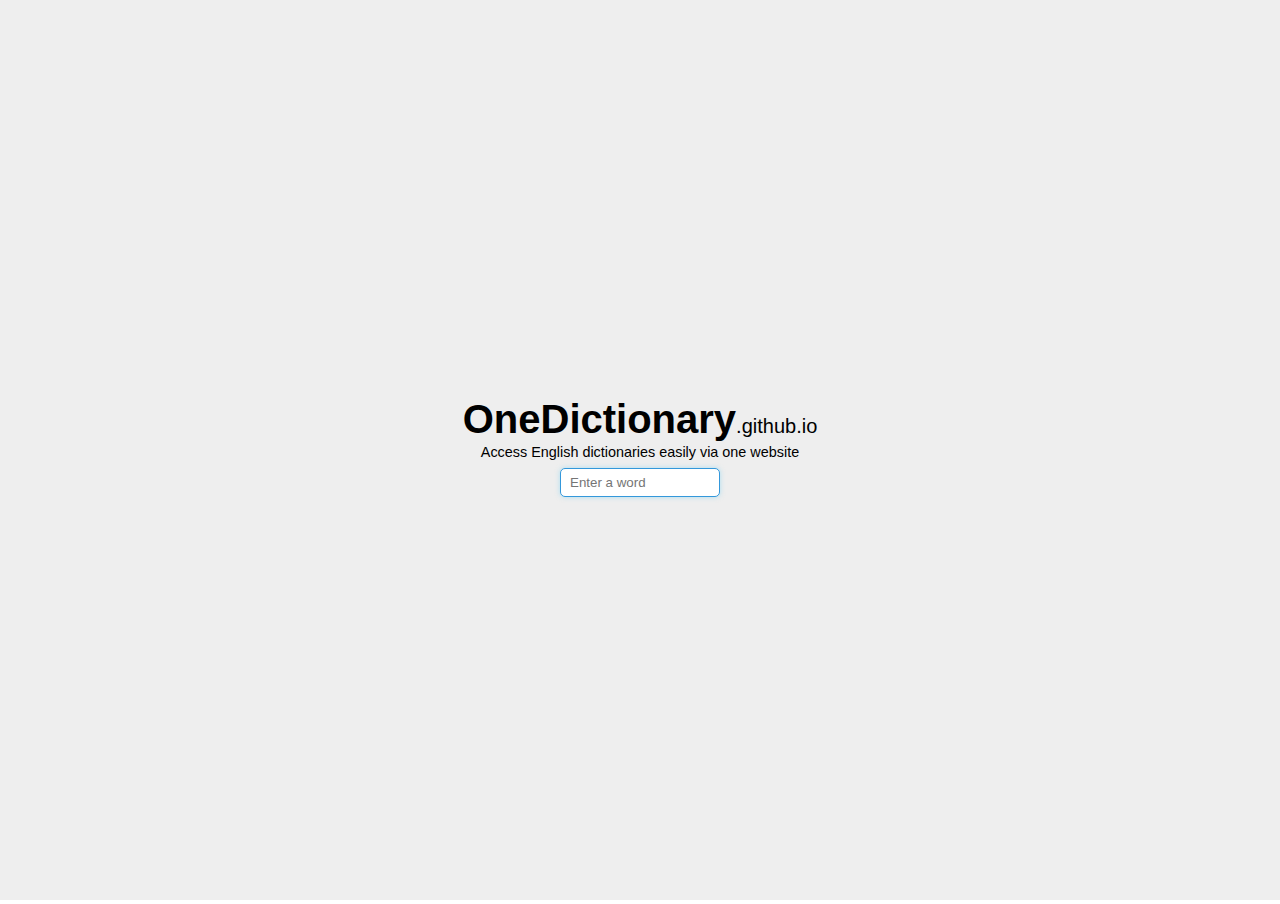
<file: index.html>
<!DOCTYPE html>
<html lang="en">
<head>
	<meta charset="utf-8">
	<title>OneDictionary</title>
	
	<meta name="description" content="Reach English dictionaries, thesaurus and collocation dictionary from one website">

	<meta name="apple-mobile-web-app-capable" content="yes">
	<meta name="apple-mobile-web-app-status-bar-style" content="black">

	<meta name="viewport" content="width=device-width, initial-scale=1.0, minimum-scale=1.0, maximum-scale=1.0, user-scalable=no">

	<link rel="stylesheet" href="style.css">

	<script>
		if((navigator.userAgent.match(/iPad|iPhone/i))){document.styleSheets[0].insertRule(".scrollable{overflow:auto; overflow-x: hidden; -webkit-overflow-scrolling:touch;}", 2);}
	</script>

</head>

<body>
	
	<main>
		<div class="fullscreen">
			<h1>OneDictionary<p>.github.io</p></h1>
			<h4>Access English dictionaries easily via one website</h4>
			<input id="search" type="text" placeholder="Enter a word" autofocus="autofocus" autocorrect="off" autocapitalize="off" onfocus="clearInput(this)" onblur="fillInput(this)" onkeydown="inputenter(event)" />
		</div>

		<ul id="autolist"></ul>

		<div class="arrow" onclick="togglenav()"></div>
		<div class="menuicon" onclick="togglemenu()"></div>

		<nav>
			<div class="btn selected" id="oxfo" onclick="btnclk(this)">Oxford Dictionaries</div>
			<div class="btn" id="dict" onclick="btnclk(this)">Dictionary.com</div>
			<div class="btn" id="macm" onclick="btnclk(this)">Macmillan Dictionary</div>
			<div class="btn" id="thes" onclick="btnclk(this)">Thesaurus.com</div>
			<div class="btn" id="ozdi" onclick="btnclk(this)">Ozdic.com</div>
			<div class="btn" id="thef" onclick="btnclk(this)">The Free Dictionary</div>

			<div class="panic" onclick="panic()">PANIC</div>
		</nav>

		<div class="line-separator"></div>

		<nav>
			<div class="menubtn" onclick="toggleoptions()">Options</div>
		</nav>

	</main>

	<div class="scrollable"><iframe id="frm" src=""></iframe></div>

	<section onclick="closeoptions(event)">
		<div class="roundbox" onclick="event.stopPropagation()">
			<div>Default website:
				<select onchange="savedefaultsite(this.value)">
					<option value="oxfo">Oxford Dictionaries</option>
					<option value="dict">Dictionary.com</option>
					<option value="macm">Macmillan Dictionary</option>
					<option value="thes">Thesaurus.com</option>
					<option value="ozdi">Ozdic.com</option>
					<option value="thef">The Free Dictionary</option>
				</select>
			</div>
			<p>This website will be selected automatically on your next visit.</p>

			<div>Autocomplete:
				<select onchange="saveautocomplete(this.value)">
					<option value="on">On</option>
					<option value="off">Off</option>
				</select>
			</div>
			<p>You may want to turn off this feature if you experience lag while typing.</p>
			<p>Autocomplete feature is just for suggesting words. It uses an English word list, which may contain rare words that are not defined in some dictionary websites or lack the existing words,such as plurals. So feel free to to ignore this feature and type words even if there are not any word suggestion.</p>
			
			<p id="option-close" onclick="closeoptions(event)">&#x2715; Close</p>
		</div>
	</section>


	<script type="text/javascript">
		var firstTime=true;
		var lastWord = "";

		function inputenter(e) {
			if (e.keyCode==13) {
				var a=document.getElementsByClassName("liselected")[0];
				if(a){
					document.getElementById("search").value = a.innerHTML;
				}
				ul.style.display="none";
				ul.innerHTML="";

				document.activeElement.blur();
				choosewebsite(document.getElementById("search").value);

				if(firstTime){
					firstTimeHide();
				}
			}
		}

		function clearInput(input) {
			lastWord = input.value;
			input.value = "";
		}

		function fillInput(input) {
			if(input.value === "") {
				input.value = lastWord;
			}
		}

		function choosewebsite(searchvalue) {
			var src;
			var siteid = document.getElementsByClassName("selected")[0].id;

			switch(siteid) {
				case "oxfo":
					src = "http://www.oxforddictionaries.com/definition/english/" + searchvalue.replace(' ', '-');break;
				case "dict":
					src = "http://dictionary.reference.com/browse/" + searchvalue;break;
				case "macm":
					src = "http://www.macmillandictionary.com/dictionary/british/" + searchvalue.replace(' ', '-');break;
				case "thes":
					src = "http://www.thesaurus.com/browse/" + searchvalue;break;
				case "ozdi":
					src = "http://www.ozdic.com/collocation-dictionary/" + searchvalue;break;
				case "thef":
					src = "http://www.thefreedictionary.com/" + searchvalue;break;
				default:
			}
			document.getElementById('frm').src = src;
			if (typeof place == 'function') { 
				place();
			}
		}

		function btnclk(selectedbutton) {
			document.getElementsByClassName("selected")[0].className = "btn";
			selectedbutton.className += " selected";
			var searchvalue = document.getElementById("search").value;
			if(!searchvalue.length){alert("You need to type a word in the input box");return;}
			choosewebsite(searchvalue);
			if(document.getElementsByTagName("nav")[0].classList.contains("togglenav")){
				togglenav();
			}
		}

		function panic() {document.getElementById('frm').src = "http://tureng.com/search/" + document.getElementById("search").value;
		if(document.getElementsByTagName("nav")[0].classList.contains("togglenav")){
				togglenav();
			}
		}

		function togglenav() {
			document.getElementsByTagName("nav")[0].classList.toggle("togglenav");
			document.getElementsByClassName("arrow")[0].classList.toggle("arrowon");
			if(document.getElementsByTagName("nav")[1].classList.contains("togglenav")){
				document.getElementsByTagName("nav")[1].classList.remove("togglenav");
				document.getElementsByClassName("menuicon")[0].classList.remove("menuiconon");
			}
		}

		function togglemenu() {
			document.getElementsByTagName("nav")[1].classList.toggle("togglenav");
			document.getElementsByClassName("menuicon")[0].classList.toggle("menuiconon");
			if(document.getElementsByTagName("nav")[0].classList.contains("togglenav")) {
				document.getElementsByTagName("nav")[0].classList.remove("togglenav");
				document.getElementsByClassName("arrow")[0].classList.remove("arrowon");
			}
		}

		function toggleoptions() {
			document.getElementsByTagName("section")[0].classList.toggle("options");
			if(document.getElementsByTagName("nav")[1].classList.contains("togglenav")){
				togglemenu();
			}
		}

		function closeoptions() {
			document.getElementsByTagName("section")[0].classList.remove("options");
		}

		function firstTimeHide(){
			document.getElementsByTagName("h1")[0].style.display = "none";
			document.getElementsByTagName("h4")[0].style.display = "none";
			document.getElementsByClassName("fullscreen")[0].classList.remove("fullscreen");
			if (typeof place == 'function') { 
				place();
			}
			firstTime=false;
		}

		var defaultsite = localStorage.getItem('defaultsite');
		if (defaultsite) {
			document.getElementById(defaultsite).classList.add("selected");
			document.getElementsByTagName("select")[0].value = defaultsite;
			document.getElementsByClassName("selected")[0].className = "btn";
		}

		function savedefaultsite(aaaa) {
			localStorage.setItem("defaultsite", aaaa);
		}

		var canautocomplete=true;
		var autocomplete = localStorage.getItem("autocomplete");
		if(autocomplete) {
			if(autocomplete==="off"){
				canautocomplete=false;
			}
			document.getElementsByTagName("select")[1].value = autocomplete;
		}

		function saveautocomplete(aaaa) {
			localStorage.setItem("autocomplete", aaaa);
			if(aaaa==="on"){
				canautocomplete=true;
				if (window.addEventListener)
					window.addEventListener("load", downloadJSAtOnload, false);
			} else if(aaaa==="off"){
				canautocomplete=false;
			}
		}


		if(canautocomplete) {
			//defer list.js
			function downloadJSAtOnload() {
				var element = document.createElement("script");
				element.src = "list.min.js";
				document.body.appendChild(element);
				var element2 = document.createElement("script");
				element2.src = "complete.js";
				document.body.appendChild(element2);
			}
			if (window.addEventListener)
				window.addEventListener("load", downloadJSAtOnload, false);
		}
		

	</script>

</body>

</html>
</file>
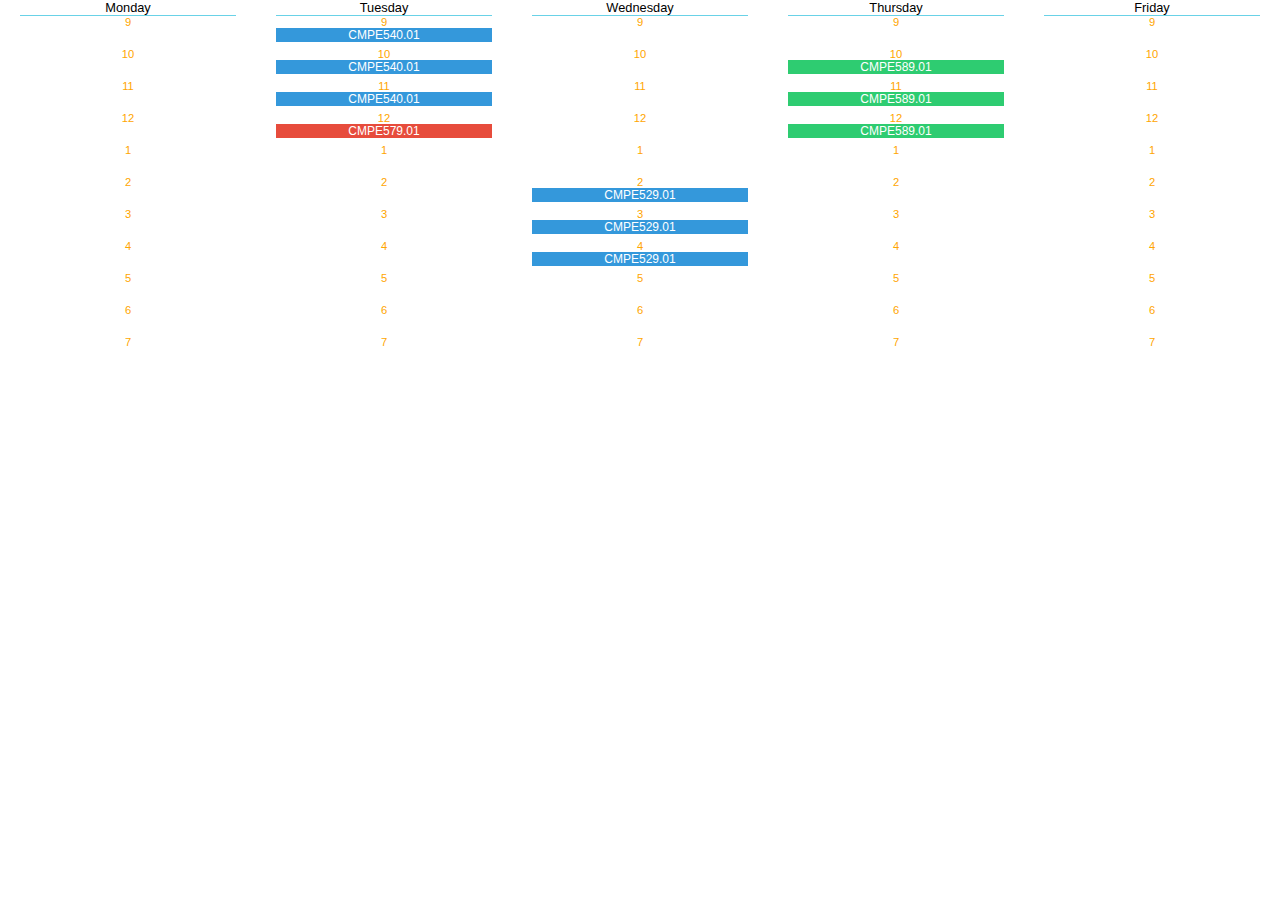
<file: nextlesson/index.html>
<!DOCTYPE html>
<html lang="en" manifest="cache.manifest">
<head>
	<meta charset="utf-8">
	<title>NextLesson</title>

	<meta name="viewport" content="width=device-width, initial-scale=1.0">

	<meta name="apple-mobile-web-app-capable" content="yes">
	<meta name="apple-mobile-web-app-status-bar-style" content="black">
	<link rel="apple-touch-icon" href="touch-icon-iphone.png">
	<link rel="apple-touch-icon" sizes="180x180" href="touch-icon-iphone-retina.png">

	<style type="text/css">
		*, *:before, *:after {box-sizing:border-box;}
		html,body {margin: 0;border: 0;padding: 0;width: 100%;}

		.day {
			width: 100%;
			float: left;
			margin: 10px 0 60px 0;
		}

		header {
			width: 84%;
			margin: 2px auto;
			font-family: -apple-system, sans-serif;
			font-size: 1.4rem;
			text-align: center;
			border-bottom: solid 3px #69D2E7;
		}

		nav {
			display: block;
			position: fixed;
			right: 0;
			top: 50%;
			transform: translateY(-50%);
		}

		.circle {
			margin: 7px 3px 7px 2px;
			background-color: #FFAA00;
			border-radius: 50%;
			width: 25px;
			height: 25px;
			line-height: 25px;
			text-align: center;
			color: white;
			font-family: -apple-system, sans-serif;
		}

		.hour p {
			margin: 0;
			display: none;
			font: 1.1rem sans-serif;
			color: orange;
			text-align: center;
		}

		.course {
			margin: auto;
			width: 84%;
			font-size: 1.6rem;
			text-align: center;
			font-family: -apple-system, sans-serif;
		}

		.room {
			font-size: 1.4rem;
			text-align: center;
		}

		.color1 {border-left: solid 8px #e74c3c;}
		.color2 {border-left: solid 8px #2ecc71;}
		.color3 {border-left: solid 8px #3498db;}
		.color4 {border-left: solid 8px #9b59b6;}
		.color5 {border-left: solid 8px #34495e;}
		.color6 {border-left: solid 8px #f1c40f;}
		.color7 {border-left: solid 8px #95a5a6;}


		@media screen and (orientation: landscape) {
			.day {
				width: 20%;
				margin: 0;
			}

			header {
				font-size: 0.80rem;
				margin: 0 auto;
				border-bottom: solid 1px #69D2E7;
			}

			.hour {
				min-height: 2rem;
			}

			.hour p {
				display: block;
				font-size: 0.7rem;
			}

			nav {
				display: none;
			}

			.course {
				font-size: 0.75rem;
				border-left: none;
			}

			.room {
				display: none;
			}

			.color1 {border-left: 0;background-color: #e74c3c;color:white;}
			.color2 {border-left: 0;background-color: #2ecc71;color:white;}
			.color3 {border-left: 0;background-color: #3498db;color:white;}
			.color4 {border-left: 0;background-color: #9b59b6;color:white;}
			.color5 {border-left: 0;background-color: #34495e;color:white;}
			.color6 {border-left: 0;background-color: #f1c40f;color:white;}
			.color7 {border-left: 0;background-color: #95a5a6;color:white;}
		}
	</style>
</head>
<body>

	<nav>
		<div class="circle" onclick="scroll_to(M)">M</div>
		<div class="circle" onclick="scroll_to(T)">T</div>
		<div class="circle" onclick="scroll_to(W)">W</div>
		<div class="circle" onclick="scroll_to(Th)">T</div>
		<div class="circle" onclick="scroll_to(F)">F</div>
	</nav>

	<div id="M" class="day">
		<header>Monday</header>
		<div class="hour"><p>9</p></div>
		<div class="hour"><p>10</p></div>
		<div class="hour"><p>11</p></div>
		<div class="hour"><p>12</p></div>
		<div class="hour"><p>1</p></div>
		<div class="hour"><p>2</p></div>
		<div class="hour"><p>3</p></div>
		<div class="hour"><p>4</p></div>
		<div class="hour"><p>5</p></div>
		<div class="hour"><p>6</p></div>
		<div class="hour"><p>7</p></div>
	</div>
	<div id="T" class="day">
		<header>Tuesday</header>
		<div class="hour"><p>9</p></div>
		<div class="hour"><p>10</p></div>
		<div class="hour"><p>11</p></div>
		<div class="hour"><p>12</p></div>
		<div class="hour"><p>1</p></div>
		<div class="hour"><p>2</p></div>
		<div class="hour"><p>3</p></div>
		<div class="hour"><p>4</p></div>
		<div class="hour"><p>5</p></div>
		<div class="hour"><p>6</p></div>
		<div class="hour"><p>7</p></div>
	</div>
	<div id="W" class="day">
		<header>Wednesday</header>
		<div class="hour"><p>9</p></div>
		<div class="hour"><p>10</p></div>
		<div class="hour"><p>11</p></div>
		<div class="hour"><p>12</p></div>
		<div class="hour"><p>1</p></div>
		<div class="hour"><p>2</p></div>
		<div class="hour"><p>3</p></div>
		<div class="hour"><p>4</p></div>
		<div class="hour"><p>5</p></div>
		<div class="hour"><p>6</p></div>
		<div class="hour"><p>7</p></div>
	</div>
	<div id="Th" class="day">
		<header>Thursday</header>
		<div class="hour"><p>9</p></div>
		<div class="hour"><p>10</p></div>
		<div class="hour"><p>11</p></div>
		<div class="hour"><p>12</p></div>
		<div class="hour"><p>1</p></div>
		<div class="hour"><p>2</p></div>
		<div class="hour"><p>3</p></div>
		<div class="hour"><p>4</p></div>
		<div class="hour"><p>5</p></div>
		<div class="hour"><p>6</p></div>
		<div class="hour"><p>7</p></div>
	</div>
	<div id="F" class="day">
		<header>Friday</header>
		<div class="hour"><p>9</p></div>
		<div class="hour"><p>10</p></div>
		<div class="hour"><p>11</p></div>
		<div class="hour"><p>12</p></div>
		<div class="hour"><p>1</p></div>
		<div class="hour"><p>2</p></div>
		<div class="hour"><p>3</p></div>
		<div class="hour"><p>4</p></div>
		<div class="hour"><p>5</p></div>
		<div class="hour"><p>6</p></div>
		<div class="hour"><p>7</p></div>
	</div>


	<script type="text/javascript">
		var courses={
			cmpe579: {
				name: "CMPE579.01",
				days: ["T"],
				hours: [4],
				room: ["AVS"],
				color: 1
			},
			cmpe589: {
				name: "CMPE589.01",
				days: ["Th","Th","Th"],
				hours: [2,3,4],
				room: ["BM A6","BM A6","BM A6"],
				color: 2
			},
			cmpe540: {
				name: "CMPE540.01",
				days: ["T","T","T"],
				hours: [1,2,3],
				room: ["BM A5","BM A5","BM A3"],
				color: 3
			},
			cmpe529: {
				name: "CMPE529.01",
				days: ["W","W","W"],
				hours: [6,7,8],
				room: ["BM A5","BM A5","BM A5"],
				color: 3
			}
			/**/
		};


		for(var for_courses in courses) {
			for(var for_hours in courses[for_courses].hours) {
				var day_of_lesson = courses[for_courses].days[for_hours];
				var hour_of_lesson = courses[for_courses].hours[for_hours];

				var div_for_room = document.createElement("div");
				var text_for_room = document.createTextNode(courses[for_courses].room[for_hours]);
				div_for_room.appendChild(text_for_room);
				div_for_room.className = "room";

				var div_for_course = document.createElement("div");
				var text_for_course = document.createTextNode(courses[for_courses].name);
				div_for_course.appendChild(text_for_course);
				div_for_course.appendChild(div_for_room);
				div_for_course.classList.add("course","color"+courses[for_courses].color);

				document.getElementById(day_of_lesson).children[hour_of_lesson].appendChild(div_for_course);
			}
		}

		var all_courses = document.getElementsByClassName("course");
		for(var i = 0; i < all_courses.length; i++) {
			all_courses[i].previousElementSibling.style.display = "block";
			all_courses[i].parentNode.nextElementSibling.children[0].style.display = "block";
		}

		var today = new Date();
		var week=["M","M","T","W","Th","F","M"];
		var current_day=week[today.getDay()];
		var current_hour;
		if(today.getHours()<9) {
			current_hour = 1;
		} else if(today.getHours()>17) {
			current_hour = 11;
		} else {
			current_hour = today.getHours()-7;
		}
		if(today.getDay() >0 && today.getDay() < 6) {
			var current_course = document.getElementById(current_day).children[current_hour];
			scroll_to(current_course);
		}


		function scroll_to(target) {
			window.scroll(0,target.getBoundingClientRect().top-document.body.getBoundingClientRect().top);
		}

	</script>

</body>
</html>
</file>
<file: style.css>
*, *:before, *:after {box-sizing:border-box;}

html, body {margin:0;padding:0;border:0;width:100%;height:100%;overflow:hidden;}

main {
	margin: 0;
	padding: 0;
	border: 0;
	float: left;
	width: 220px;
	height: 100%;
	background: #f2f3f5;
	overflow-y: auto;
}

h1 {
	margin: 0;
	font: bold 2.5em "Helvetica Neue", "Segoe UI", Arial, sans-serif;
}
h1 p {
	margin: 0;
	display: inline;
	font: 0.5em "Helvetica Neue", "Segoe UI", Arial, sans-serif;
}
h4 {
	margin: 2px;
	font: 0.9em "Helvetica Neue", "Segoe UI", Arial, sans-serif;
}
section p {
	margin-top: 0px;
	font: 0.9em "Helvetica Neue", "Segoe UI", Arial, sans-serif;
	color: #444;
}

#option-close {
	margin:10px;
	text-align:center;
	cursor:pointer;
}

.scrollable {
	margin: 0;
	padding: 0;
	border: 0;
	float: left;
	width: calc(100% - 220px);
	height:100%;
}

.scrollable iframe {
	border: 0;
	margin: 0;
	padding: 0;
	width: 100%;
	height:100%;
}

.fullscreen {
	width: 100%; height: 100%;
	position: absolute; top: 0; left: 0;
	display: -webkit-flex;
	display: flex;
	-webkit-justify-content: center;
	justify-content: center;
	-webkit-align-items: center;
	align-items: center;
	-webkit-flex-direction: column;
	flex-direction: column;
	background: #eee;
	z-index: 1;
}

input {
	margin: 6px auto;
	display: block;
	outline: none;
	-webkit-appearance: none;
	background: #f8f8f8;
	border: 1px solid #ccc;
	padding: 6px 9px 6px 9px;
	width: 160px;
	border-radius: 5px;
	transition: all .5s;
}

input:focus {
	background: #fff;
	border-color: #3498db;	
	box-shadow: 0 0 5px rgba(109,207,246,.5);
}

ul {
	margin: 0;
	width: 160px;
	display: none;
	z-index: 2;
	padding: 0;
	border-radius: .3em;
	background: hsl(0,0%,100%);
	border: 1px solid rgba(0,0,0,.3);
	text-shadow: none;
	list-style: none;
}
li {
	font: 0.8em "Helvetica Neue", "Segoe UI", Arial, sans-serif;
	padding: .2em .5em;
	cursor: pointer;
}
.liselected {
	background: #bbb;
}

.btn {
	min-height: 40px;
	font: 1em/40px "Helvetica Neue", "Segoe UI", Arial, sans-serif;
	color: #404040;
	text-align: center;
	cursor: pointer;
	transition: background .20s ease-in-out;
}

.btn:hover {
	background: rgba(0,0,0,.1);
}

.selected, .selected:hover {
	background: hsla(209,76%,45%,.6);
	color: #fefefe;
}

.panic {
	min-height: 40px;
	font: 1em/40px "Helvetica Neue", "Segoe UI", Arial, sans-serif;
	color: #404040;
	text-align: center;
	cursor: pointer;
	transition: background .20s ease-in-out;
}
.panic:hover {
	background: #cc0000;
	color: #ffffff;
}

.line-separator{
	margin: 10px 0 10px 0;
	height:1px;
	/*background:#aaa;*/
	border-bottom:1px solid #cfcfcf;
}


.menubtn {
	height: 40px;
	font: 1em/40px "Helvetica Neue", "Segoe UI", Arial, sans-serif;
	color: #404040;
	text-align: center;
	cursor: pointer;
	transition: background .20s ease-in-out;
}

.menubtn:hover {
	background: rgba(0,0,0,.1);
}

.arrow {
	height: 30px;
	width: 30px;
	border-radius: 1px;
	background: hsl(209, 68%, 63%);
	font: 0.9em/30px sans-serif;
	color: #fff;
	display: none;
	text-align:center;
}
.arrow:before {content: '\25BC';}
.arrowon:before {content: '\25B2';}
.arrowon {box-shadow: inset 0 0 5px rgba(0,0,0,.5)}

.menuicon {
	height: 30px;
	width: 30px;
	border-radius: 1px;
	background: hsl(209, 68%, 63%);
	font: 1.2em/30px sans-serif;
	color: #fff;
	display: none;
	text-align:center;
}
.menuicon:before {content: '\2261';}
.menuiconon {box-shadow: inset 0 0 5px rgba(0,0,0,.5)}

.togglenav {
	display: block;
	position:absolute;
	top:42px;
	z-index:1;
	background: #f2f3f5;
}

section {
	display: none;
}

.options {
	display: block;
	width: 100%; height: 100%;
	position: absolute; top: 0; left: 0;
	background: rgba(0,0,0,.9);
	z-index: 1;
}

.roundbox {
	position: relative;
	top: 50%;
	transform: translateY(-50%);
	-webkit-transform: translateY(-50%);
	margin: 0 auto;
	max-width: 400px;
	background: #fff;
	border-radius: 16px;
	padding: 10px;
	font: 1em "Helvetica Neue", "Segoe UI", Arial, sans-serif;
}

@media screen and (max-width: 800px) {

main {
	width: 100%;
	height: 42px;
}

nav {
	width:100%;
	height:calc(100% - 42px);
	display: none;
	overflow-y: auto;
}

.scrollable {
	width: 100%;
	height:calc(100% - 42px);
}

.panic {
	background: #cc0000;
	color: #ffffff;
}

.arrow {
	display: block;
	position: absolute;
	top: 6px;
	right: 6px;
}

.menuicon {
	display: block;
	position: absolute;
	top: 6px;
	left: 6px;
}

.line-separator {
	display: none;
}

}
</file>
